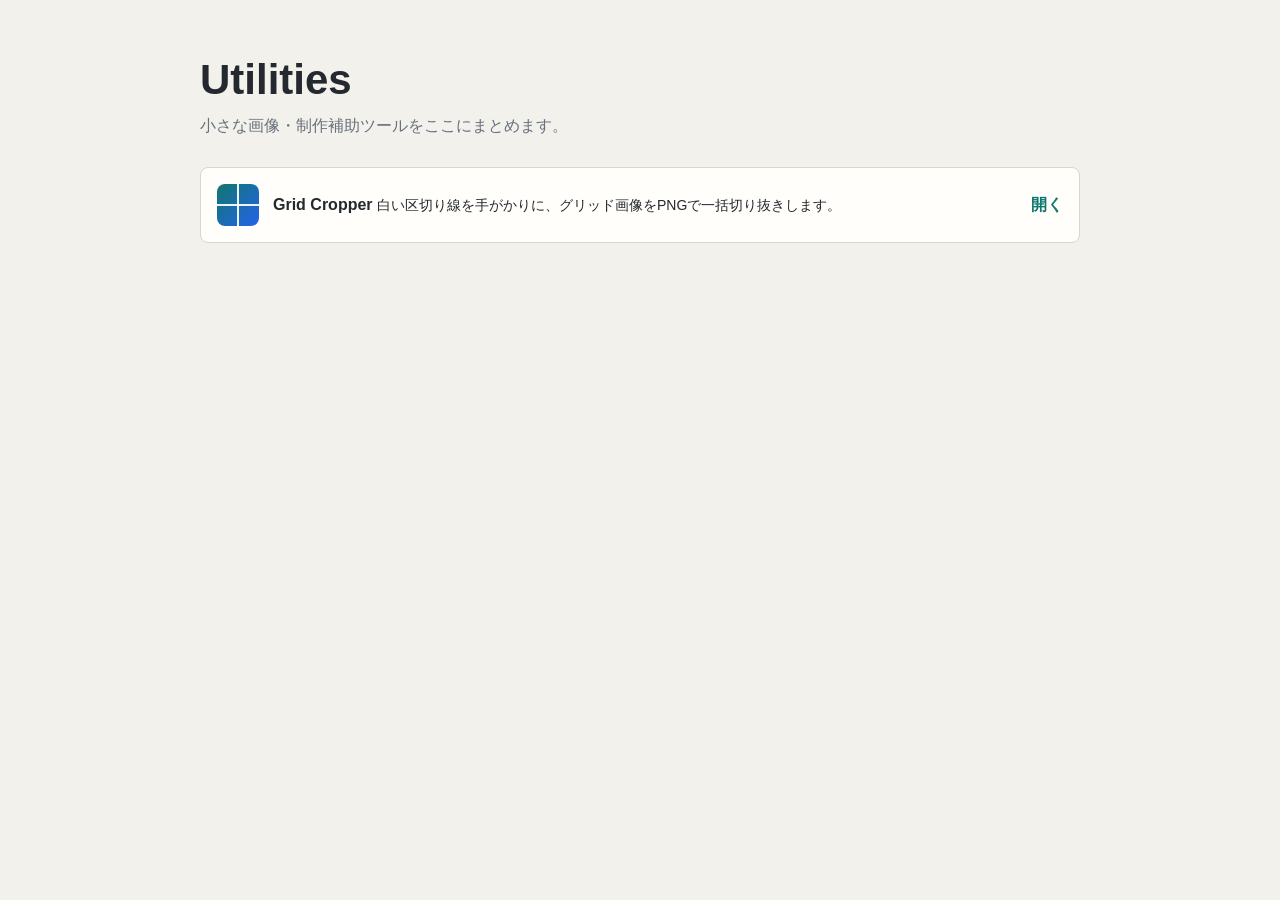
<file: index.html>
<!doctype html>
<html lang="ja">
  <head>
    <meta charset="utf-8">
    <meta name="viewport" content="width=device-width, initial-scale=1">
    <title>Utilities</title>
    <style>
      :root {
        color-scheme: light;
        font-family: Inter, "Segoe UI", "Hiragino Kaku Gothic ProN", "Yu Gothic", Meiryo, sans-serif;
        color: #24282f;
        background: #f3f1ec;
      }

      * {
        box-sizing: border-box;
      }

      body {
        margin: 0;
        min-height: 100vh;
        display: grid;
        place-items: start center;
        padding: 56px 18px;
      }

      main {
        width: min(880px, 100%);
      }

      h1 {
        margin: 0 0 8px;
        font-size: clamp(26px, 6vw, 42px);
        letter-spacing: 0;
      }

      p {
        margin: 0;
        color: #69717d;
        line-height: 1.7;
      }

      .utility-list {
        display: grid;
        gap: 12px;
        margin-top: 28px;
      }

      .utility {
        display: grid;
        grid-template-columns: 42px minmax(0, 1fr) auto;
        gap: 14px;
        align-items: center;
        padding: 16px;
        border: 1px solid #d9d5cd;
        border-radius: 8px;
        background: #fffefa;
        color: inherit;
        text-decoration: none;
      }

      .utility:hover {
        border-color: #0f766e;
        background: #f7fffd;
      }

      .mark {
        width: 42px;
        height: 42px;
        border-radius: 8px;
        background:
          linear-gradient(90deg, transparent 47%, rgba(255, 255, 255, 0.92) 47% 53%, transparent 53%),
          linear-gradient(0deg, transparent 47%, rgba(255, 255, 255, 0.92) 47% 53%, transparent 53%),
          linear-gradient(135deg, #0f766e, #2563eb);
      }

      .name {
        font-weight: 700;
      }

      .desc {
        margin-top: 4px;
        font-size: 14px;
      }

      .open {
        color: #0f766e;
        font-weight: 700;
      }

      @media (max-width: 560px) {
        .utility {
          grid-template-columns: 38px minmax(0, 1fr);
        }

        .open {
          grid-column: 2;
        }
      }
    </style>
  </head>
  <body>
    <main>
      <h1>Utilities</h1>
      <p>小さな画像・制作補助ツールをここにまとめます。</p>

      <div class="utility-list">
        <a class="utility" href="grid-cropper/">
          <span class="mark" aria-hidden="true"></span>
          <span>
            <span class="name">Grid Cropper</span>
            <span class="desc">白い区切り線を手がかりに、グリッド画像をPNGで一括切り抜きします。</span>
          </span>
          <span class="open">開く</span>
        </a>
      </div>
    </main>
  </body>
</html>
</file>
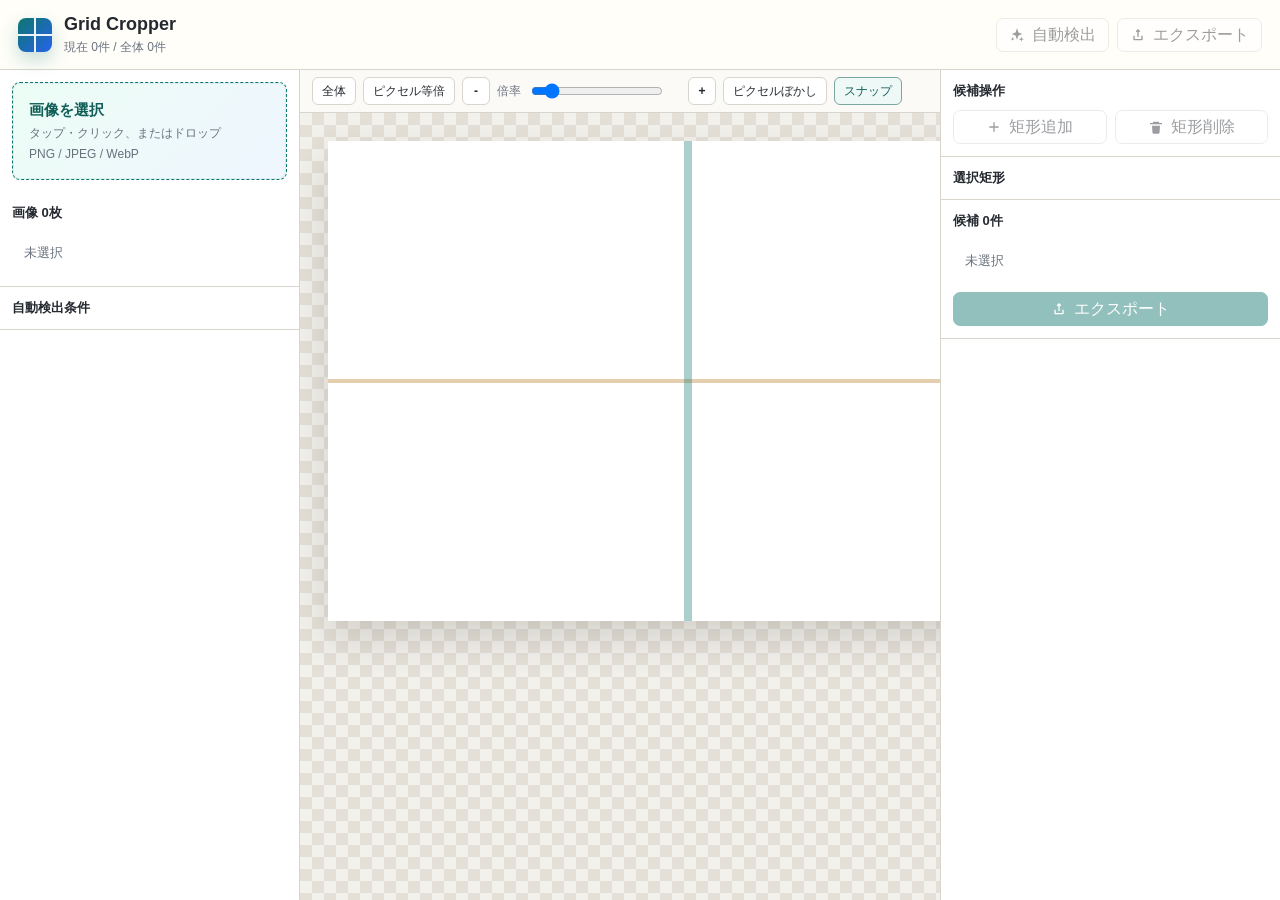
<file: grid-cropper/index.html>
<!doctype html>
<html lang="ja">
  <head>
    <meta charset="utf-8">
    <meta name="viewport" content="width=device-width, initial-scale=1">
    <title>Grid Cropper</title>
    <link rel="stylesheet" href="styles.css">
  </head>
  <body>
    <header class="topbar">
      <div class="brand">
        <span class="brand-mark" aria-hidden="true"></span>
        <div>
          <h1>Grid Cropper</h1>
          <p id="statusText" class="status-pill" aria-live="polite">現在 0件 / 全体 0件</p>
        </div>
      </div>

      <div class="top-actions">
        <input id="fileInput" type="file" accept="image/*" multiple>

        <button id="detectButton" type="button" title="現在の画像から白い区切り線を検出して候補を作り直します。手動編集済みの場合は確認します。">
          <svg class="icon" viewBox="0 0 24 24" aria-hidden="true"><path d="M12 2 9.8 8.2 4 10.4l5.8 2.2L12 19l2.2-6.4 5.8-2.2-5.8-2.2L12 2Zm6.5 12.5-1 2.8-2.8 1 2.8 1 1 2.7 1-2.7 2.8-1-2.8-1-1-2.8ZM5.5 15l-.8 2.1-2.2.8 2.2.8.8 2.1.8-2.1 2.2-.8-2.2-.8-.8-2.1Z"/></svg>
          自動検出
        </button>

        <button id="exportButton" type="button" title="共有シート、選択フォルダーへのPNG保存、ZIP保存の順に使える方法で出力します。">
          <svg class="icon" viewBox="0 0 24 24" aria-hidden="true"><path d="M12 3 8.6 6.4 10 7.8l1-1V15h2V6.8l1 1 1.4-1.4L12 3ZM5 13h2v5h10v-5h2v5.5A1.5 1.5 0 0 1 17.5 20h-11A1.5 1.5 0 0 1 5 18.5V13Z"/></svg>
          エクスポート
        </button>
      </div>
    </header>

    <div id="toast" class="toast" role="status" aria-live="polite"></div>

    <main class="app-layout">
      <aside class="panel source-panel">
        <section id="dropZone" class="drop-zone" tabindex="0" role="button" title="タップまたはクリックで画像を選択できます。PCではドラッグ&ドロップも使えます。">
          <strong>画像を選択</strong>
          <span>タップ・クリック、またはドロップ</span>
          <small>PNG / JPEG / WebP</small>
        </section>

        <section class="panel-section">
          <h2 id="sourceHeading">画像 0枚</h2>
          <div id="sourceList" class="source-list" aria-live="polite"></div>
        </section>

        <details class="panel-section collapsible-section">
          <summary>自動検出条件</summary>
          <div class="section-title-row">
            <span></span>
            <button id="detectSettingsButton" class="small-button" type="button" title="現在の検出パラメーターで再検出します。">再検出</button>
          </div>
          <div class="settings-grid">
            <label title="区切り線として扱う白さの下限です。RGB値で指定します。">
              白しきい値 (RGB)
              <input id="whiteThresholdInput" type="number" min="180" max="255" step="1" value="245" title="単位: RGB値 0-255">
            </label>
            <label title="背景色との近さを判定する幅です。RGB差で指定します。">
              許容差 (RGB)
              <input id="toleranceInput" type="number" min="0" max="80" step="1" value="18" title="単位: RGB差">
            </label>
            <label title="線として採用するために、行または列のどれだけが白系であるべきかを指定します。">
              線カバー率 (比率)
              <input id="lineCoverageInput" type="number" min="0.70" max="1" step="0.01" value="0.96" title="単位: 0-1 の比率">
            </label>
            <label title="区切り線や外周余白として扱う最大の太さです。縦線は画像幅、横線は画像高さに対する割合です。">
              最大線幅 (%)
              <input id="maxLineThicknessInput" type="number" min="0.2" max="8" step="0.1" value="2.6" title="単位: 画像幅または高さに対するパーセント">
            </label>
            <label title="この値より細い矩形候補は無視します。">
              最小辺 (px)
              <input id="minSideInput" type="number" min="1" max="400" step="1" value="64" title="単位: ピクセル">
            </label>
            <label title="画像全体に対してこの値より小さい面積の候補は無視します。">
              最小面積率 (比率)
              <input id="minAreaRatioInput" type="number" min="0" max="0.1" step="0.001" value="0.005" title="単位: 画像全体に対する比率">
            </label>
          </div>
        </details>
      </aside>

      <section class="workspace">
        <div class="stage-tools">
          <button id="fitButton" class="small-button" type="button" title="画像全体が見える倍率にします。">全体</button>
          <button id="actualSizeButton" class="small-button" type="button" title="元画像の1ピクセルを画面上の1ピクセルで表示します。">ピクセル等倍</button>
          <button id="zoomOutButton" class="small-button icon-only" type="button" title="縮小">-</button>
          <label class="zoom-slider" title="ホイール回転でもズームできます。">
            <span>倍率</span>
            <input id="zoomInput" type="range" min="10" max="800" step="5" value="100">
          </label>
          <button id="zoomInButton" class="small-button icon-only" type="button" title="拡大">+</button>
          <button id="pixelButton" class="small-button" type="button" aria-pressed="false" title="オンのときは拡大表示を滑らかにします。オフにするとピクセル境界をくっきり表示します。">ピクセルぼかし</button>
          <button id="snapButton" class="small-button" type="button" aria-pressed="true" title="ハンドルのドラッグ中に、他の矩形端や分割線へ吸着します。Altキーを押している間は一時的に無効です。">スナップ</button>
        </div>

        <div id="viewport" class="viewport" tabindex="0" title="ホイールでズーム、ホイールボタンのドラッグでパンできます。タッチ操作では2本指でパンとズームができます。">
          <div id="stage" class="stage empty">
          <canvas id="imageCanvas"></canvas>
            <svg id="overlay" xmlns="http://www.w3.org/2000/svg" aria-label="切り抜き領域"></svg>
          </div>
          <canvas id="loupe" class="loupe" width="180" height="180" title="ドラッグ後のハンドルは、このズーム領域でも微調整できます。"></canvas>
          <div id="panController" class="pan-controller" aria-label="画像移動コントローラー">
            <button id="panUpButton" class="pan-button up" type="button" title="上へ移動" aria-label="上へ移動">▲</button>
            <button id="panLeftButton" class="pan-button left" type="button" title="左へ移動" aria-label="左へ移動">◀</button>
            <button id="panRightButton" class="pan-button right" type="button" title="右へ移動" aria-label="右へ移動">▶</button>
            <button id="panDownButton" class="pan-button down" type="button" title="下へ移動" aria-label="下へ移動">▼</button>
          </div>
        </div>
      </section>

      <aside class="panel region-panel">
        <section class="panel-section region-action-section">
          <h2>候補操作</h2>
          <div class="region-actions">
            <button id="addRegionButton" type="button" title="選択中またはいずれかの候補と同じ大きさの矩形を、空いている隣接位置へ追加します。">
              <svg class="icon" viewBox="0 0 24 24" aria-hidden="true"><path d="M11 5h2v6h6v2h-6v6h-2v-6H5v-2h6V5Z"/></svg>
              矩形追加
            </button>

            <button id="deleteRegionButton" type="button" title="選択中の矩形候補を削除します。">
              <svg class="icon" viewBox="0 0 24 24" aria-hidden="true"><path d="M8 4h8l1 2h4v2H3V6h4l1-2Zm1 6h2v8H9v-8Zm4 0h2v8h-2v-8ZM6 10h12l-.7 10.1A2 2 0 0 1 15.3 22H8.7a2 2 0 0 1-2-1.9L6 10Z"/></svg>
              矩形削除
            </button>
          </div>
        </section>

        <details class="panel-section collapsible-section">
          <summary>選択矩形</summary>
          <div class="coord-grid">
            <label title="切り抜き矩形の左端です。">
              左 (px)
              <input id="xInput" type="number" step="1" title="単位: ピクセル">
            </label>
            <label title="切り抜き矩形の上端です。">
              上 (px)
              <input id="yInput" type="number" step="1" title="単位: ピクセル">
            </label>
            <label title="切り抜き矩形の幅です。">
              幅 (px)
              <input id="wInput" type="number" min="1" step="1" title="単位: ピクセル">
            </label>
            <label title="切り抜き矩形の高さです。">
              高さ (px)
              <input id="hInput" type="number" min="1" step="1" title="単位: ピクセル">
            </label>
          </div>
        </details>

        <section class="panel-section region-list-section">
          <h2 id="regionHeading">候補 0件</h2>
          <div id="regionList" class="region-list" aria-live="polite"></div>
          <button id="exportBottomButton" class="bottom-export-button" type="button" title="共有シート、選択フォルダーへのPNG保存、ZIP保存の順に使える方法で出力します。">
            <svg class="icon" viewBox="0 0 24 24" aria-hidden="true"><path d="M12 3 8.6 6.4 10 7.8l1-1V15h2V6.8l1 1 1.4-1.4L12 3ZM5 13h2v5h10v-5h2v5.5A1.5 1.5 0 0 1 17.5 20h-11A1.5 1.5 0 0 1 5 18.5V13Z"/></svg>
            エクスポート
          </button>
        </section>
      </aside>
    </main>

    <script src="app.js"></script>
  </body>
</html>
</file>
<file: grid-cropper/styles.css>
:root {
  color-scheme: light;
  --bg: #f3f1ec;
  --surface: #fffefa;
  --panel: #ffffff;
  --text: #24282f;
  --muted: #69717d;
  --line: #d9d5cd;
  --accent: #0f766e;
  --accent-strong: #115e59;
  --warn: #b7791f;
  --danger: #dc2626;
  --selected: #e11d48;
  --shadow: 0 18px 40px rgba(43, 38, 31, 0.16);
  font-family: Inter, "Segoe UI", "Hiragino Kaku Gothic ProN", "Yu Gothic", Meiryo, sans-serif;
}

* {
  box-sizing: border-box;
}

html,
body {
  width: 100%;
  min-height: 100%;
  margin: 0;
}

body {
  color: var(--text);
  background: var(--bg);
}

button,
input {
  font: inherit;
}

button,
.button {
  display: inline-flex;
  align-items: center;
  justify-content: center;
  gap: 7px;
  min-height: 34px;
  border: 1px solid var(--line);
  border-radius: 7px;
  padding: 7px 12px;
  background: #fff;
  color: var(--text);
  line-height: 1;
  text-decoration: none;
  cursor: pointer;
  user-select: none;
}

button:hover,
.button:hover {
  border-color: #bfc7cc;
  background: #fbfbfa;
}

button:disabled {
  cursor: not-allowed;
  opacity: 0.45;
}

.button.primary {
  border-color: var(--accent);
  background: var(--accent);
  color: #fff;
}

.small-button {
  min-height: 28px;
  padding: 5px 9px;
  border-radius: 6px;
  font-size: 12px;
  line-height: 1;
}

.small-button.icon-only {
  width: 28px;
  padding-inline: 0;
  font-weight: 700;
}

.small-button[aria-pressed="true"] {
  border-color: #7aa6a0;
  background: #eef8f6;
  color: var(--accent-strong);
}

.icon {
  width: 16px;
  height: 16px;
  flex: 0 0 auto;
  fill: currentColor;
}

#fileInput {
  display: none;
}

.topbar {
  position: sticky;
  top: 0;
  z-index: 20;
  min-height: 70px;
  display: flex;
  align-items: center;
  justify-content: space-between;
  gap: 16px;
  padding: 12px 18px;
  border-bottom: 1px solid var(--line);
  background: rgba(255, 254, 250, 0.95);
  backdrop-filter: blur(12px);
}

.brand {
  display: flex;
  align-items: center;
  gap: 12px;
  min-width: 220px;
}

.brand-mark {
  width: 34px;
  height: 34px;
  border-radius: 8px;
  background:
    linear-gradient(90deg, transparent 47%, rgba(255, 255, 255, 0.92) 47% 53%, transparent 53%),
    linear-gradient(0deg, transparent 47%, rgba(255, 255, 255, 0.92) 47% 53%, transparent 53%),
    linear-gradient(135deg, var(--accent), #2563eb);
  box-shadow: 0 8px 18px rgba(15, 118, 110, 0.24);
}

h1,
h2,
p {
  margin: 0;
}

h1 {
  font-size: 18px;
  letter-spacing: 0;
}

h2 {
  font-size: 13px;
  font-weight: 700;
}

.status-pill {
  margin-top: 4px;
  color: var(--muted);
  font-size: 12px;
}

.top-actions {
  display: flex;
  flex-wrap: wrap;
  justify-content: flex-end;
  gap: 8px;
}

.toast {
  position: fixed;
  top: 84px;
  left: 50%;
  z-index: 40;
  max-width: min(540px, calc(100vw - 28px));
  transform: translate(-50%, -8px);
  padding: 10px 14px;
  border: 1px solid #fecaca;
  border-radius: 8px;
  background: #fff1f2;
  color: #9f1239;
  box-shadow: var(--shadow);
  font-size: 13px;
  opacity: 0;
  pointer-events: none;
  transition: opacity 160ms ease, transform 160ms ease;
}

.toast.show {
  opacity: 1;
  transform: translate(-50%, 0);
}

.app-layout {
  height: calc(100vh - 70px);
  display: grid;
  grid-template-columns: minmax(250px, 300px) minmax(0, 1fr) minmax(280px, 340px);
  min-height: 0;
}

.panel {
  min-height: 0;
  overflow: auto;
  background: var(--panel);
}

.source-panel {
  border-right: 1px solid var(--line);
}

.region-panel {
  border-left: 1px solid var(--line);
}

.panel-section {
  padding: 12px;
  border-bottom: 1px solid var(--line);
}

.section-title-row {
  display: flex;
  align-items: center;
  justify-content: space-between;
  gap: 10px;
  margin-bottom: 10px;
}

.collapsible-section {
  padding: 0;
}

.collapsible-section summary {
  min-height: 42px;
  display: flex;
  align-items: center;
  padding: 12px;
  color: var(--text);
  font-size: 13px;
  font-weight: 700;
  cursor: pointer;
  user-select: none;
}

.collapsible-section summary::marker {
  color: var(--accent);
}

.collapsible-section[open] {
  padding-bottom: 12px;
}

.collapsible-section[open] .section-title-row,
.collapsible-section[open] .settings-grid,
.collapsible-section[open] .coord-grid {
  margin-inline: 12px;
}

.drop-zone {
  margin: 12px;
  padding: 18px 16px;
  border: 1.5px dashed #0f766e;
  border-radius: 8px;
  display: grid;
  gap: 5px;
  background: linear-gradient(135deg, #ecfdf5, #eff6ff);
  box-shadow: inset 0 0 0 1px rgba(15, 118, 110, 0.08);
  cursor: pointer;
}

.drop-zone:hover,
.drop-zone.dragging {
  border-color: #0f5f58;
  background: linear-gradient(135deg, #dffaf0, #e5f0ff);
}

.drop-zone strong {
  color: var(--accent-strong);
  font-size: 15px;
}

.drop-zone span,
.drop-zone small {
  color: var(--muted);
  font-size: 12px;
}

.settings-grid,
.coord-grid {
  display: grid;
  grid-template-columns: repeat(2, minmax(0, 1fr));
  gap: 9px;
}

.settings-grid label,
.coord-grid label {
  display: grid;
  gap: 5px;
  color: var(--muted);
  font-size: 11.5px;
}

.settings-grid input,
.coord-grid input {
  width: 100%;
  min-height: 30px;
  border: 1px solid var(--line);
  border-radius: 6px;
  padding: 5px 7px;
  background: #fff;
  color: var(--text);
  font-size: 13px;
}

.source-list,
.region-list {
  display: grid;
  gap: 8px;
  margin-top: 10px;
}

.source-item {
  display: grid;
  grid-template-columns: minmax(0, 1fr) 30px;
  gap: 7px;
  align-items: center;
}

.source-main {
  min-width: 0;
  justify-content: flex-start;
  gap: 9px;
  width: 100%;
  min-height: 52px;
  padding: 6px;
  text-align: left;
}

.source-main > div {
  min-width: 0;
  flex: 1 1 auto;
  overflow: hidden;
}

.source-item.active .source-main {
  border-color: var(--accent);
  background: #eef8f6;
}

.source-thumb {
  width: 40px;
  height: 40px;
  object-fit: cover;
  border-radius: 6px;
  border: 1px solid var(--line);
}

.source-name {
  display: block;
  min-width: 0;
  overflow: hidden;
  text-overflow: ellipsis;
  white-space: nowrap;
  font-size: 12px;
}

.source-meta {
  min-width: 0;
  overflow: hidden;
  text-overflow: ellipsis;
  white-space: nowrap;
  margin-top: 3px;
  color: var(--muted);
  font-size: 11px;
}

.icon-button {
  width: 30px;
  min-height: 30px;
  padding: 0;
}

.icon-button.danger {
  color: var(--danger);
}

.workspace {
  min-width: 0;
  min-height: 0;
  display: grid;
  grid-template-rows: auto minmax(0, 1fr);
}

.stage-tools {
  min-height: 42px;
  display: flex;
  align-items: center;
  gap: 7px;
  padding: 7px 12px;
  border-bottom: 1px solid var(--line);
  background: #fbfaf7;
  overflow-x: auto;
}

.region-action-section h2 {
  margin-bottom: 10px;
}

.region-actions {
  display: grid;
  grid-template-columns: repeat(2, minmax(0, 1fr));
  gap: 8px;
}

.zoom-slider {
  min-width: 184px;
  display: flex;
  align-items: center;
  gap: 8px;
  color: var(--muted);
  font-size: 12px;
}

.zoom-slider input {
  width: 132px;
}

.viewport {
  position: relative;
  min-height: 0;
  overflow: auto;
  touch-action: none;
  background:
    linear-gradient(45deg, #e4e0d8 25%, transparent 25%),
    linear-gradient(-45deg, #e4e0d8 25%, transparent 25%),
    linear-gradient(45deg, transparent 75%, #e4e0d8 75%),
    linear-gradient(-45deg, transparent 75%, #e4e0d8 75%);
  background-size: 24px 24px;
  background-position: 0 0, 0 12px, 12px -12px, -12px 0;
}

.pan-controller {
  position: sticky;
  left: 14px;
  bottom: 14px;
  z-index: 12;
  width: 116px;
  height: 116px;
  display: none;
  grid-template-columns: repeat(3, 34px);
  grid-template-rows: repeat(3, 34px);
  gap: 4px;
  align-items: center;
  justify-content: center;
  padding: 5px;
  border: 1px solid rgba(15, 118, 110, 0.28);
  border-radius: 8px;
  background: rgba(255, 254, 250, 0.94);
  box-shadow: var(--shadow);
}

.pan-button {
  width: 34px;
  min-height: 34px;
  padding: 0;
  border-radius: 7px;
  color: var(--accent-strong);
  font-size: 13px;
}

.pan-button.up {
  grid-column: 2;
  grid-row: 1;
}

.pan-button.left {
  grid-column: 1;
  grid-row: 2;
}

.pan-button.right {
  grid-column: 3;
  grid-row: 2;
}

.pan-button.down {
  grid-column: 2;
  grid-row: 3;
}

.stage {
  position: relative;
  margin: 28px;
  width: 720px;
  height: 480px;
  background: #fff;
  box-shadow: var(--shadow);
}

.stage.empty::before {
  content: "";
  position: absolute;
  inset: 0;
  background:
    linear-gradient(90deg, transparent 49.5%, rgba(15, 118, 110, 0.35) 49.5% 50.5%, transparent 50.5%),
    linear-gradient(0deg, transparent 49.5%, rgba(183, 121, 31, 0.36) 49.5% 50.5%, transparent 50.5%),
    #fff;
}

#imageCanvas,
#overlay {
  position: absolute;
  inset: 0;
  width: 100%;
  height: 100%;
}

#imageCanvas.pixelated {
  image-rendering: pixelated;
}

#overlay {
  touch-action: none;
  overflow: visible;
}

.crop-rect {
  fill: var(--region-fill, rgba(15, 118, 110, 0.12));
  stroke: var(--region-color, rgba(15, 118, 110, 0.92));
  stroke-width: 2;
  vector-effect: non-scaling-stroke;
  cursor: move;
}

.crop-rect.disabled {
  fill: rgba(104, 112, 119, 0.12);
  stroke: rgba(104, 112, 119, 0.75);
  stroke-dasharray: 7 5;
}

.crop-rect.selected {
  stroke: var(--selected);
  fill: rgba(225, 29, 72, 0.18);
  stroke-width: 3;
}

.handle {
  fill: #fff;
  stroke: var(--selected);
  stroke-width: 2.5;
  vector-effect: non-scaling-stroke;
}

.handle.n,
.handle.s {
  cursor: ns-resize;
}

.handle.e,
.handle.w {
  cursor: ew-resize;
}

.handle.ne,
.handle.sw {
  cursor: nesw-resize;
}

.handle.nw,
.handle.se {
  cursor: nwse-resize;
}

.split-line {
  stroke: var(--warn);
  stroke-width: 3;
  stroke-dasharray: 8 6;
  vector-effect: non-scaling-stroke;
  cursor: grab;
}

.split-line.dragging {
  cursor: grabbing;
}

.region-label {
  fill: #fff;
  stroke: rgba(0, 0, 0, 0.24);
  stroke-width: 3;
  paint-order: stroke;
  font-size: 13px;
  font-weight: 700;
  pointer-events: none;
}

.loupe {
  position: sticky;
  left: calc(100% - 204px);
  bottom: 16px;
  width: 180px;
  height: 180px;
  border: 1px solid var(--line);
  border-radius: 8px;
  background: #fff;
  box-shadow: var(--shadow);
  image-rendering: pixelated;
  opacity: 0;
  pointer-events: none;
  transition: opacity 120ms ease, border-color 120ms ease, box-shadow 120ms ease;
}

.loupe.visible {
  opacity: 1;
}

.loupe.handle-mode {
  border-color: var(--selected);
  box-shadow: 0 0 0 3px rgba(225, 29, 72, 0.14), var(--shadow);
  pointer-events: auto;
  cursor: crosshair;
}

.loupe.dragging {
  border-color: #b7791f;
  box-shadow: 0 0 0 3px rgba(183, 121, 31, 0.2), var(--shadow);
}

.region-item {
  --region-color: var(--accent);
  display: grid;
  grid-template-columns: 76px minmax(0, 1fr);
  gap: 9px;
  align-items: center;
  padding: 7px;
  border: 1px solid var(--line);
  border-radius: 8px;
  background: #fff;
  cursor: pointer;
}

.region-item.active {
  border-color: var(--selected);
  box-shadow: 0 0 0 2px rgba(225, 29, 72, 0.14);
}

.region-thumb {
  width: 72px;
  height: 72px;
  border: 3px solid var(--region-color);
  border-radius: 7px;
  object-fit: cover;
  background: #f8fafc;
}

.region-content {
  min-width: 0;
}

.region-row {
  display: grid;
  grid-template-columns: 20px minmax(0, 1fr);
  gap: 6px;
  align-items: center;
}

.region-row input[type="text"] {
  min-width: 0;
  min-height: 28px;
  border: 1px solid var(--line);
  border-radius: 6px;
  padding: 4px 6px;
  font-size: 11.5px;
}

.region-meta {
  width: 100%;
  justify-content: flex-start;
  min-height: 28px;
  margin-top: 5px;
  padding: 4px 6px;
  color: var(--muted);
  font-size: 11.5px;
}

.bottom-export-button {
  width: 100%;
  margin-top: 10px;
  border-color: var(--accent);
  background: var(--accent);
  color: #fff;
}

.empty-state {
  padding: 12px;
  color: var(--muted);
  font-size: 13px;
}

@media (max-width: 1040px) {
  .topbar {
    position: static;
    align-items: flex-start;
    flex-direction: column;
  }

  .app-layout {
    height: auto;
    min-height: calc(100vh - 74px);
    grid-template-columns: 1fr;
  }

  .panel,
  .region-panel {
    max-height: none;
    border-left: 0;
    border-right: 0;
  }

  .source-panel {
    order: 1;
  }

  .workspace {
    order: 2;
    height: 68vh;
    min-height: 360px;
  }

  .region-panel {
    order: 3;
  }

  .viewport {
    min-height: 0;
    height: 100%;
  }

  .pan-controller {
    display: grid;
  }

  .top-actions {
    justify-content: flex-start;
  }
}

@media (max-width: 620px) {
  .topbar {
    padding: 12px;
  }

  .top-actions {
    width: 100%;
    display: grid;
    grid-template-columns: repeat(2, minmax(0, 1fr));
  }

  button,
  .button {
    padding-inline: 8px;
  }

  .settings-grid,
  .coord-grid {
    grid-template-columns: 1fr;
  }

  .stage {
    margin: 16px;
  }

  .loupe {
    left: calc(100% - 196px);
  }
}
</file>
